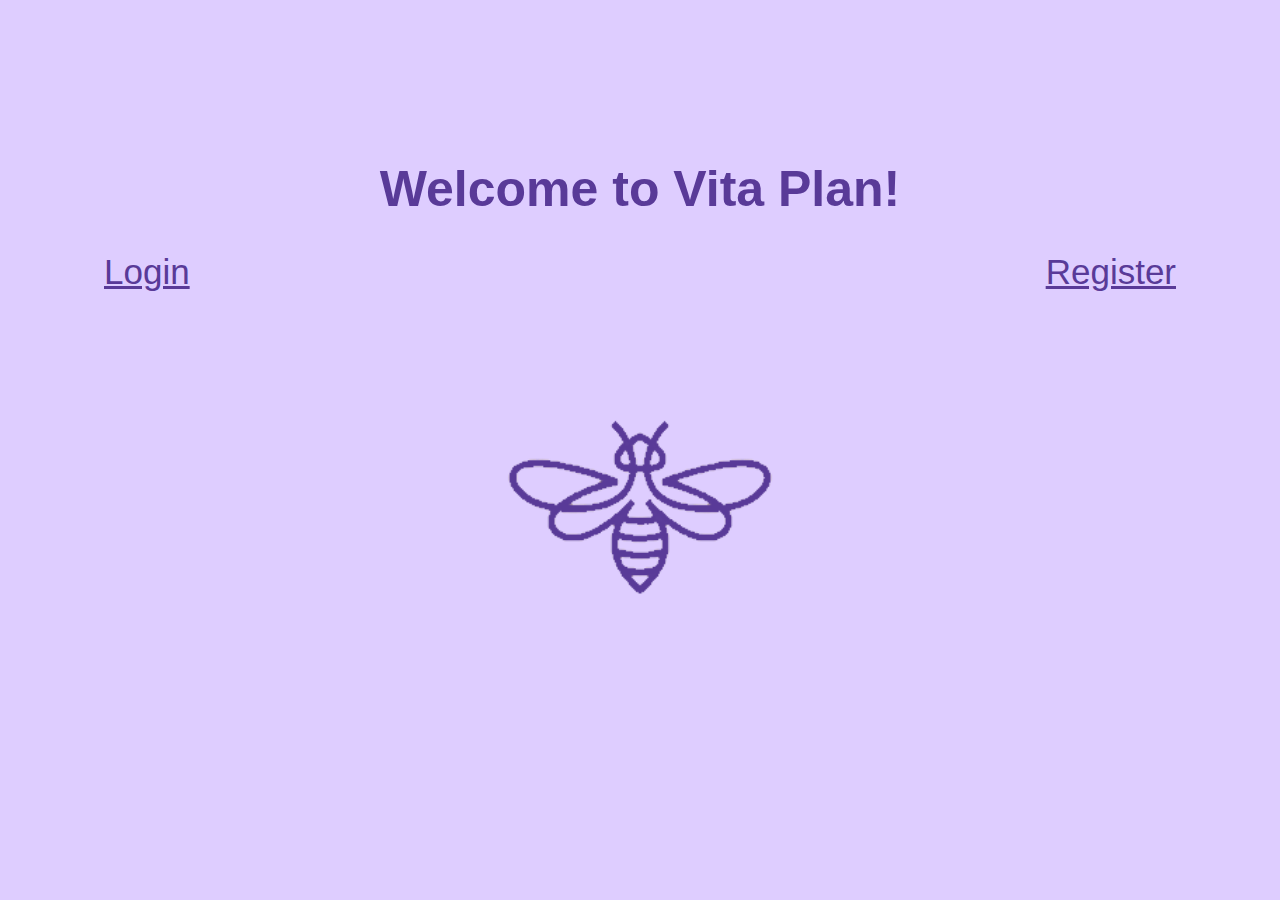
<file: index.html>
<!DOCTYPE html>
<html>
  <head>
    <meta charset="utf-8">
    <meta name="viewport" content="width=device-width">
    <title>replit</title>
    <link href="styles/style.css" rel="stylesheet" type="text/css" />
	</head>

	
  <body>
		<h1>Welcome to Vita Plan!</h1>

		<!-- links to login and registry pages -->
		<div id="links">
    <span id="login-link"><a href="login.html">Login</a></span>
		<span id="register-link">
		<a href="register.html">Register</a></span>
		</div>
		<img src="images/vita-plan-logo.png" alt="Bee logo" width="550" id="bee-logo">
    <script src="scripts/script.js"></script>
  </body>
</html>
</file>
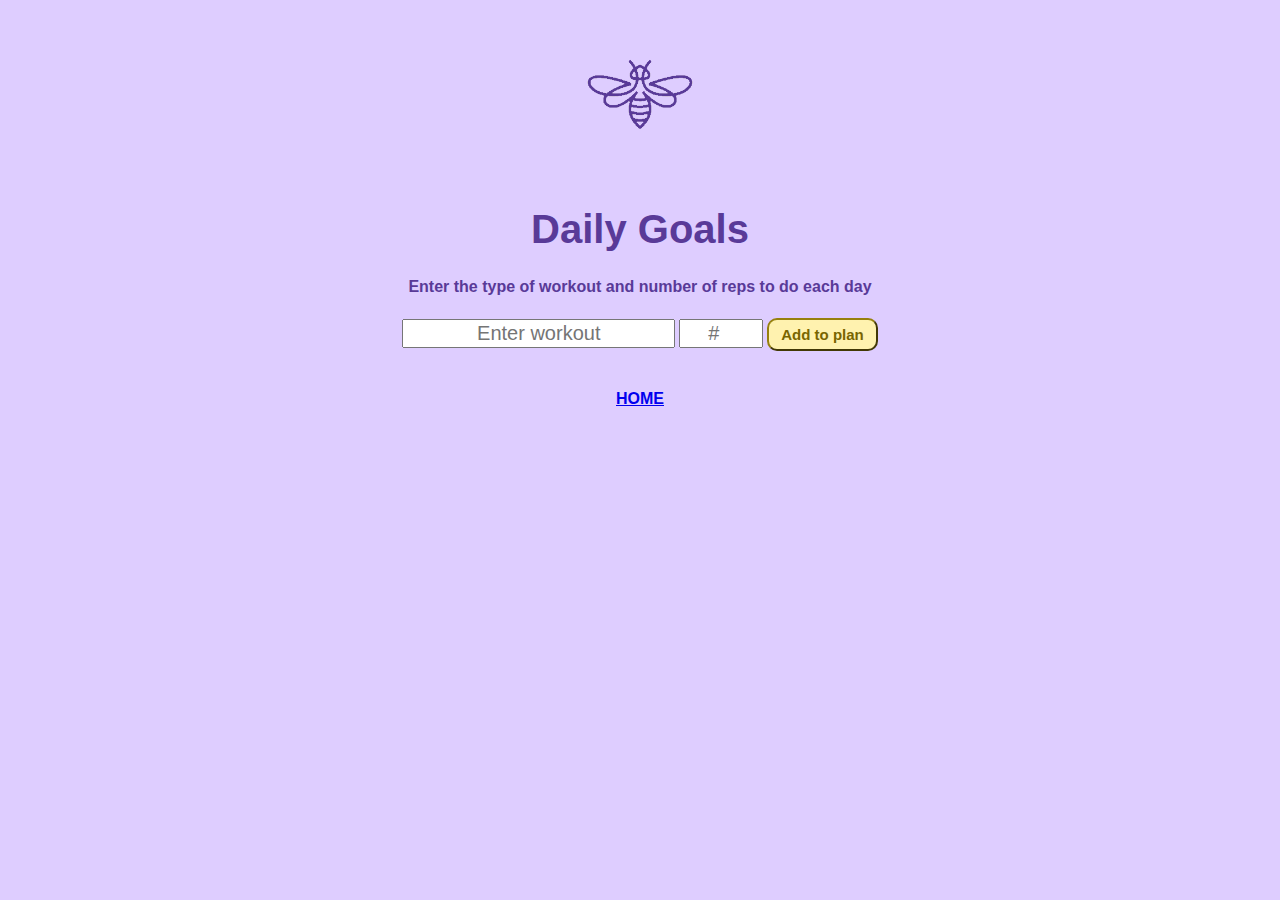
<file: dailygoals.html>
<!DOCTYPE html>
<html>
  <head>
    <meta charset="utf-8">
    <meta name="viewport" content="width=device-width">
    <title>replit</title>
    <link href="styles/dailygoals.css" rel="stylesheet" type="text/css" />
		<script src="scripts/script.js"></script>
  </head>
  <body>
		<img src = "images/vita-plan-logo.png" alt="Bee logo" width="220" id="bee-logo">
		<h1>Daily Goals</h1>
		<h4>Enter the type of workout and number of reps to do each day</h4>
		<form>
		<input type="text" id="workout-type" placeholder="Enter workout"></input>
		<input type="number" id="workout-number" placeholder="#" min="1" max="200"></input>
		<input type="button" id="add-button" value="Add to plan" onClick="addWorkouts();"></input></form>
		<br>
		<h4 id="workout-list">	
		</h4>
		<div id="home-link">
    <a href="homepage.html">HOME</a>
		</div>
  </body>
</html>
</file>
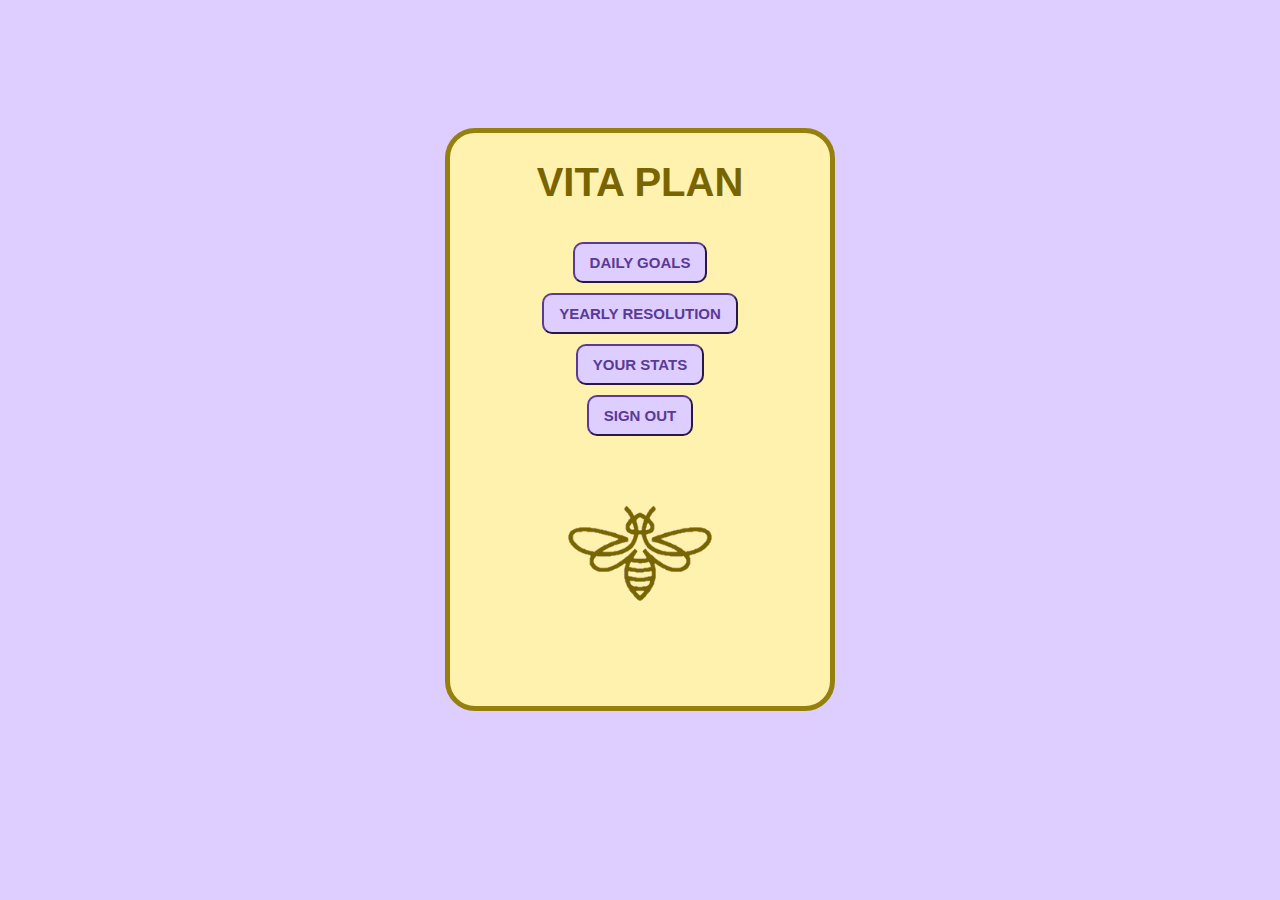
<file: homepage.html>
<!DOCTYPE html>
<html>
  <head>
    <meta charset="utf-8">
    <meta name="viewport" content="width=device-width">
    <title>replit</title>
    <link href="styles/homepage.css" rel="stylesheet" type="text/css" />
		<script src="scripts/script.js"></script>
	</head>
	
  <body>
  <div  id = "theDiv">
    
      <h1>VITA PLAN<h1>

<form action="dailygoals.html">
    <input type="submit" value="DAILY GOALS" class="button" />
    </form>

<form action="yearlygoal.html">
    <input type="submit" value="YEARLY RESOLUTION" class="button"/>
    </form>

<form action="graph.html">
    <input type="submit" value="YOUR STATS" class="button"/>
</form>
<form action="index.html">
    <input type="submit" value="SIGN OUT"class="button"/>
    </form>
<div>
		<img src =     "images/yellow-bee-logo.png"alt="Bee logo" width="300" id="bee-logo">
  </body>

			
</html>
</file>
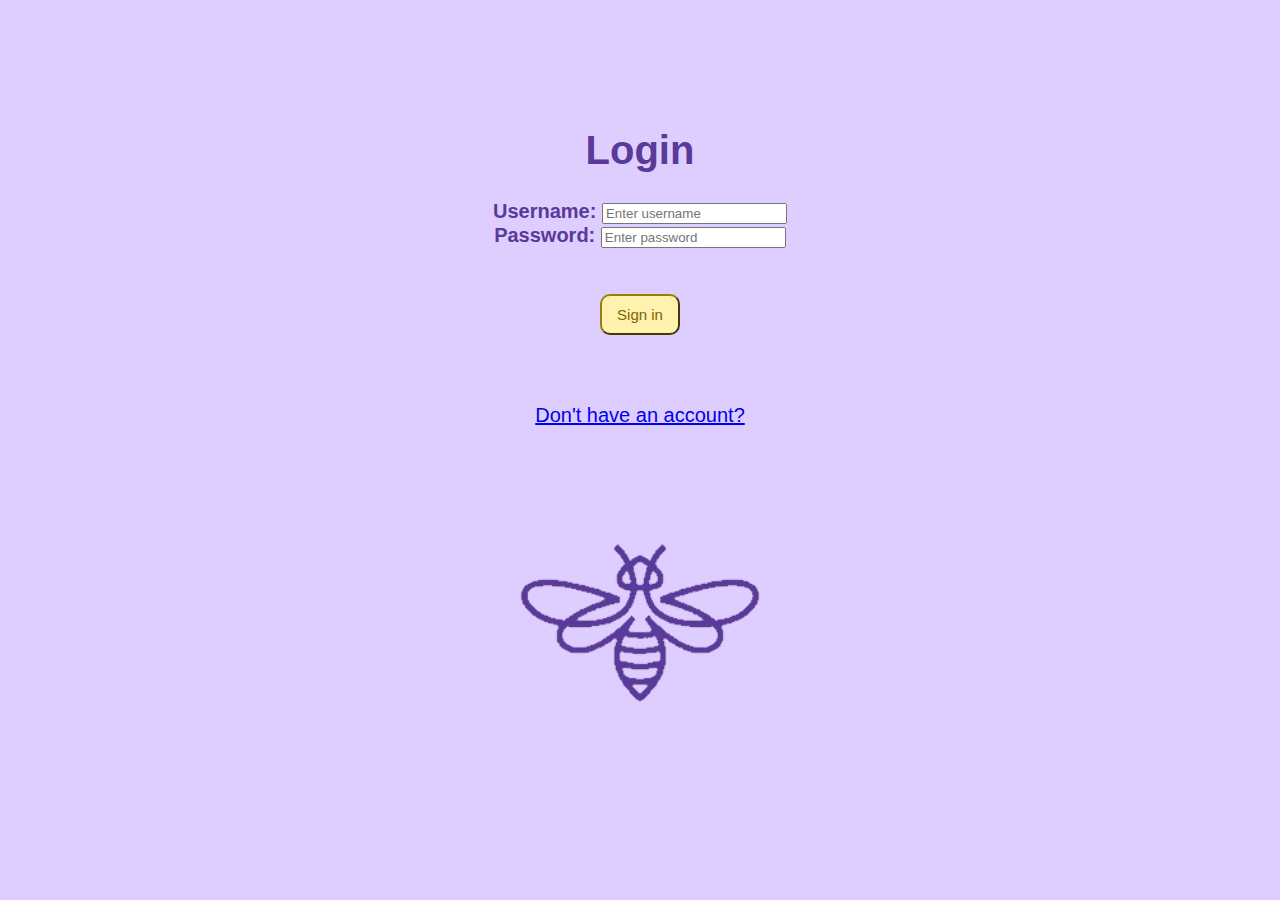
<file: login.html>
<!DOCTYPE html>
<html>
  <head>
    <meta charset="utf-8">
    <meta name="viewport" content="width=device-width">
    <title>replit</title>
    <link href="styles/login.css" rel="stylesheet" type="text/css" />
		<script src="scripts/script.js"></script>
	</head>
      

<body>
	<h1>Login</h1>
  <div class="user-input">
    <form name="loginForm" onSubmit="return validateLogin()" action="homepage.html">
      <label for="username">Username:</label>
      <input type="text" id="username" name="username" placeholder="Enter username">
      <br>
      <label for="pass">Password:</label>
      <input type="password" id="pass" name="password" placeholder="Enter password">
  <br><br><br>
  <input type="submit" value="Sign in">
    </form>
	<br><br><br>
<a href="register.html" id="register-link"> Don't have an account?</a></div>
 <img src =     "images/vita-plan-logo.png" alt="Bee logo" width="500" id="bee-logo">
</body>

</html>
</file>
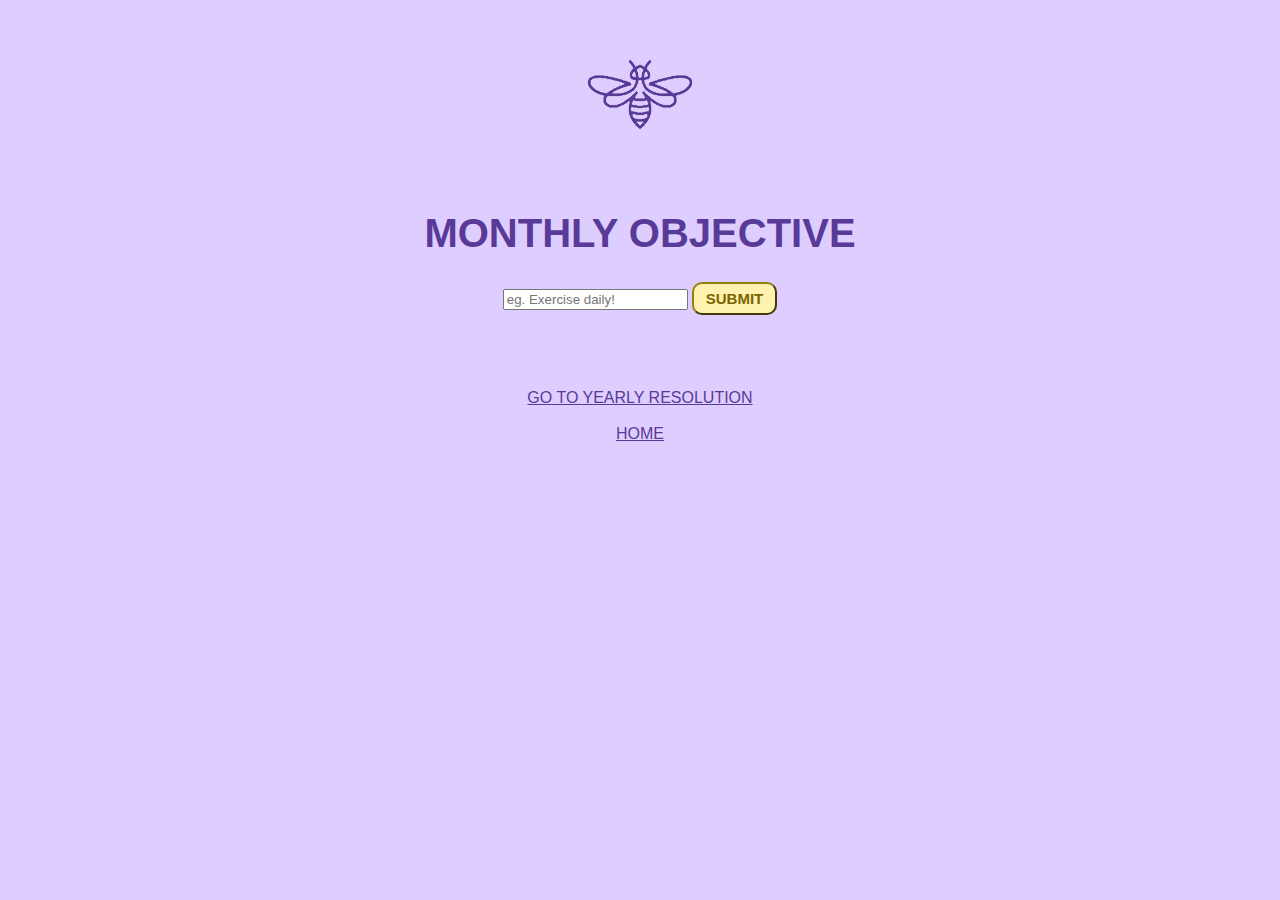
<file: monthlygoal.html>
<!DOCTYPE html>
<html>
	<head>
    <meta charset="utf-8">
    <meta name="viewport" content="width=device-width">
    <title>replit</title>
    <link href="styles/monthlygoal.css" rel="stylesheet" type="text/css" />
		<script src="scripts/script.js"></script>
	</head>
  <center>
    <body>
      		<img src =     "images/vita-plan-logo.png" alt="Bee logo" width="220" id="bee-logo">
    <h1> MONTHLY OBJECTIVE</h1>
    <form>    
        <input type="text" placeholder="eg. Exercise daily!">
        <button type="submit" class = "button">SUBMIT</button>
        <br>
        <br>
				<p id="text-output"></p>
				<br>
				<br>
 <span id="yearly-link"><a href="yearlygoal.html">GO TO YEARLY RESOLUTION</a></span>
        <br><br>
<span id="homepage-link"><a href="homepage.html">HOME</a></span>
    <script src="https://ajax.googleapis.com/ajax/libs/jquery/2.1.4/jquery.min.js"></script>
    <script> 

        $('form').on('submit' ,function(event)
    {
            event.preventDefault();
            var $input = $(this).find('input');
            var input = $input.val();
            $('#text-output').text("Your goal: " + input);
        });
    </script>
    </body>
    </center>
  
</html>
</file>
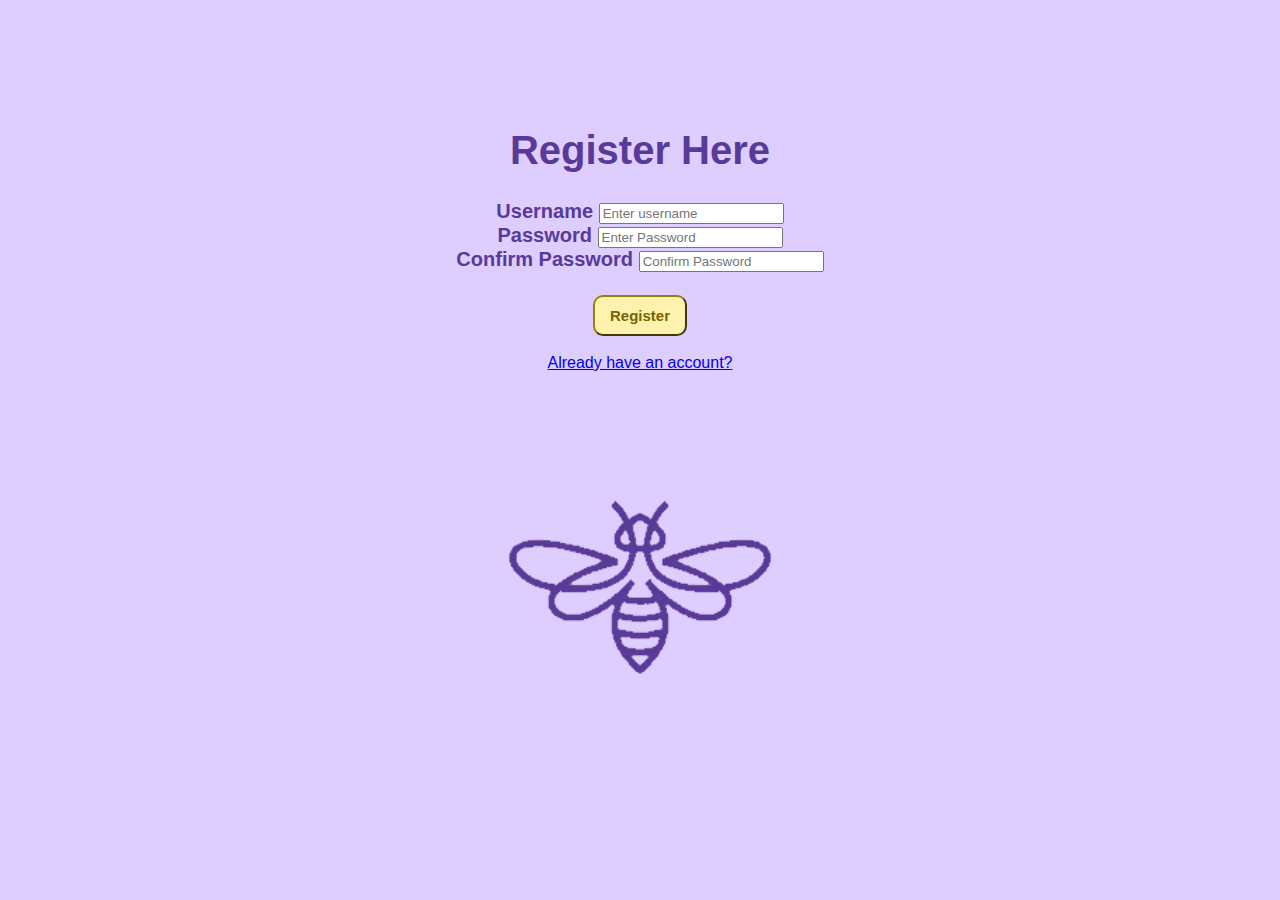
<file: register.html>
<!DOCTYPE html>
<html>
  <head>
    <meta charset="utf-8">
    <meta name="viewport" content="width=device-width">
    <title>replit</title>
    <link href="styles/register.css" rel="stylesheet" type="text/css" />
		<script src="scripts/script.js"></script>
	</head>

<body>
	<script src="https://apis.google.com/js/platform.js" async defer></script>

<form name="registerForm" onSubmit="return validateRegister()" action="homepage.html">
<div>
<h1>Register Here</h1>
<label for="username"><b>Username</b></label>
<input type="text" placeholder="Enter username" name="username" id="username"><br>

<label for="pwd"><b>Password</b></label>
<input type="password" placeholder="Enter Password" name="pwd" id="password1"><br>
<label for="confirm"><b>Confirm Password</b></label>
<input type="password" placeholder="Confirm Password" name="confirm" id="password2"><br><br>
<button type="submit" ><strong>Register</strong></button>
</div>
</form>

<br>
	<div id="login-link"><a href="login.html">Already have an account?</a></div>
	
	 <img src ="images/vita-plan-logo.png" alt="Bee logo" width="550" id="bee-logo">
	 
		</body>

</html>
</file>
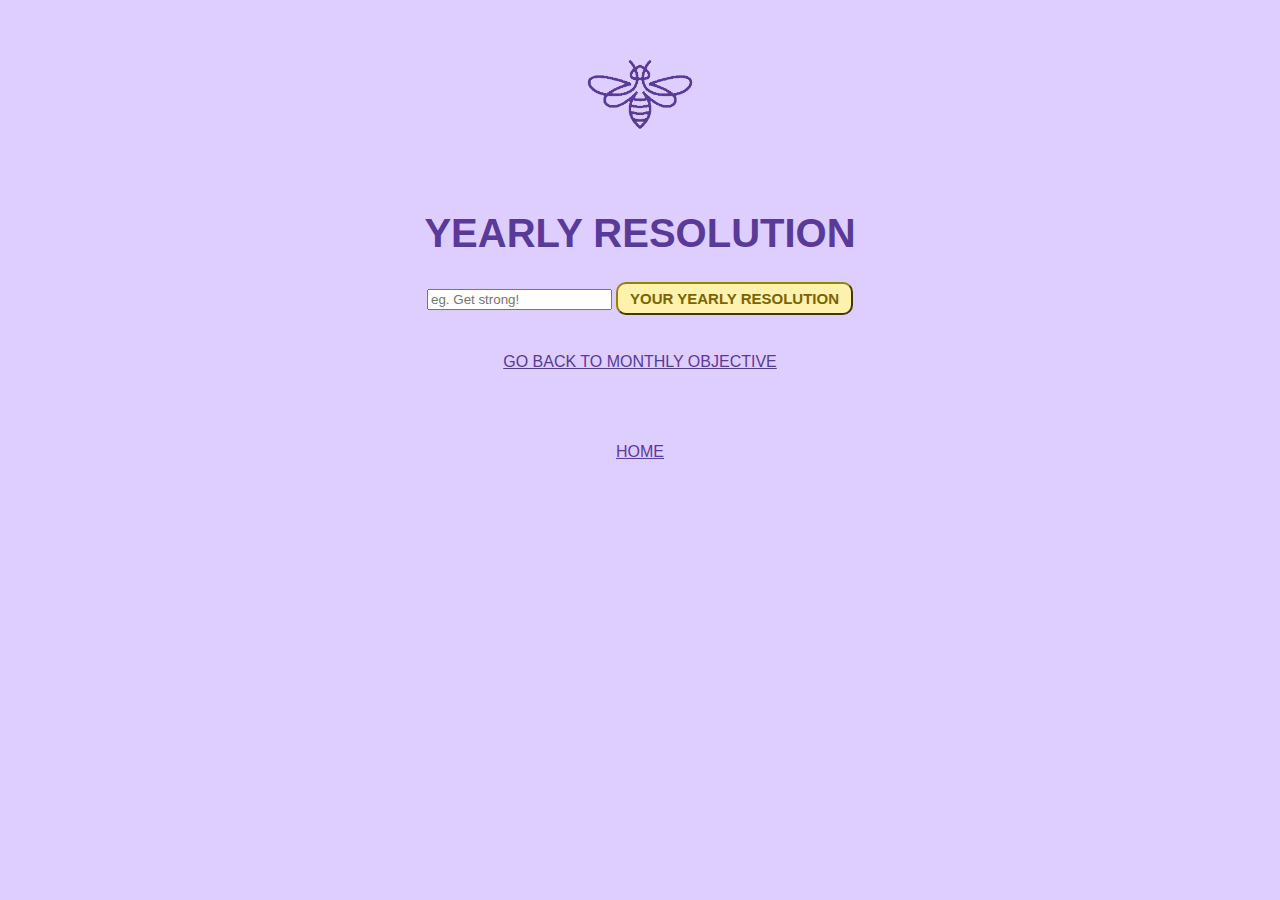
<file: yearlygoal.html>
<!DOCTYPE html>
<html>
	<head>
    <meta charset="utf-8">
    <meta name="viewport" content="width=device-width">
    <title>replit</title>
    <link href="styles/yearlygoal.css" rel="stylesheet" type="text/css" />
		<script src="scripts/script.js"></script>
	</head>
	
  <center>
    <body>
      <img src = "images/vita-plan-logo.png" alt="Bee logo" width="220" id="bee-logo">
    <h1> YEARLY RESOLUTION</h1>
   
    <form>    
        <input type="text" placeholder="eg. Get strong!">
        <button type="submit">YOUR YEARLY RESOLUTION </button>
        <br>
        <br>
		<p id="text-output"></p>

    



    <script src="https://ajax.googleapis.com/ajax/libs/jquery/2.1.4/jquery.min.js"></script>
    <script> 
        $('form').on('submit' ,function(event)
    {
            event.preventDefault();
            var $input = $(this).find('input');
            var input = $input.val();
            $('#text-output').text("your goal: " + input);
        });
    </script>
         <span id="monthly-link"><a href="monthlygoal.html">GO BACK TO MONTHLY OBJECTIVE</a></span>
        <br>      
               <br>
        <br>
        <br>
        <br>
<span id="homepage-link"><a href="homepage.html">HOME</a></span>
    
    </body>
    


    </center>
</html>
</file>
<file: styles/style.css>
body{
    background-color:rgb(222, 205, 255, 1);
    margin-top:10em;
    }
    h1{
    text-align:center;
    color:rgb(89, 58, 152, 1);
    font-family:"Century Gothic",sans-serif;
    font-size:50px;
    }
    a{
    color:rgb(89, 58, 152, 1);
    font-family:"Century Gothic",sans-serif;
    font-size:35px;
    }
    #links{
    display: flex;
    justify-content: space-between;	
    margin-left: 6em;
    margin-right: 6em;
    }
    #bee-logo{
    display: block;
    margin-left: auto;
    margin-right: auto;
    }
</file>
<file: styles/dailygoals.css>
body{
background-color:rgb(222, 205, 255, 1);
}
h1{
	text-align:center;
	color:rgb(89, 58, 152, 1);
	font-family:"Century Gothic",sans-serif;
	font-size:40px;
}
h4{
	text-align:center;
	color:rgb(89, 58, 152, 1);
	font-family:"Century Gothic",sans-serif;
}
input{
	text-align:center;
	color:rgb(89, 58, 152, 1);
	font-family:"Century Gothic",sans-serif;
	font-size:20px;	
}
input[type=button]{
	border-color:rgb(150, 128, 13, 1);
	padding: 6px 12px;
	border-radius:10px;
	background-color:rgb(255, 242, 175, 1);
	color:rgb(121, 101, 0, 1);
	font-family:"Century Gothic",sans-serif;	
	font-size:15px;
	font-weight: bold;
}
form{
	text-align: center;
}
hr{
	border-width:0;
}
#home-link{
	text-align:center;
	color:rgb(89, 58, 152, 1);
	font-family:"Century Gothic",sans-serif;
	font-weight:bold;
}
#bee-logo{
	display: block;
	margin-left: auto;
	margin-right: auto;
}
</file>
<file: styles/homepage.css>
body{
	background-color:rgb(222, 205, 255, 1);
	margin-top:8em;
}
h1{
	color:rgb(121, 101, 0, 1);
	text-align:center;
	font-family:"Century Gothic",sans-serif;
	font-size:40px;
}
strong {
    display: inline-block;
    width: 50px;
    border: 1px solid #000;
    text-align: center;
}
.button{
	border-color:rgb(89, 58, 152, 1);
	padding: 10px 15px;
	border-radius:10px;
	background-color:rgb(222, 205, 255, 1);
	color:rgb(89, 58, 152, 1);
	font-family:"Century Gothic",sans-serif;	
	font-size:15px;
	font-weight:bold;
}
#theDiv {
  border: solid black 2px;
	border-color:rgb(150, 128, 13, 1);
	border-radius:30px;
	border-width:5px;
	margin: auto;
  width: 30%;
	background-color:rgb(255, 242, 175, 1);
}
</file>
<file: styles/login.css>
body{
    background-color:rgb(222, 205, 255, 1);
    margin-top:8em;
    }
    h1{
        text-align:center;
        color:rgb(89, 58, 152, 1);
        font-family:"Century Gothic",sans-serif;
        font-size:40px;
    }
    .user-input{
        text-align:center;
        color:rgb(89, 58, 152, 1);
        font-family:"Century Gothic",sans-serif;
        font-size:20px;	
    }
    label{
        font-weight: bold;
    }
    input[type=submit]{
        border-color:rgb(150, 128, 13, 1);
        padding: 10px 15px;
        border-radius:10px;
        /* ugly yellow:(
        background-color:rgb(255, 233, 105, 1); */
        background-color:rgb(255, 242, 175, 1);
        color:rgb(121, 101, 0, 1);
        font-family:"Century Gothic",sans-serif;	
        font-size:15px;
    }
    #bee-logo{
    display: block;
    margin-left: auto;
    margin-right: auto;
    }
</file>
<file: styles/monthlygoal.css>
body{
	background-color:rgb(222, 205, 255, 1)
}
h1{
	text-align:center;
	color:rgb(89, 58, 152, 1);
	font-family:"Century Gothic",sans-serif;
	font-size:40px;
}
button[type=submit]{
	border-color:rgb(150, 128, 13, 1);
	padding: 6px 12px;
	border-radius:10px;
	background-color:rgb(255, 242, 175, 1);
	color:rgb(121, 101, 0, 1);
	font-family:"Century Gothic",sans-serif;	
	font-size:15px;
	font-weight: bold;
}
a{
	color:rgb(89, 58, 152, 1);
	font-family:"Century Gothic",sans-serif;	
}
#text-output{
	color:rgb(89, 58, 152, 1);
	font-family:"Century Gothic",sans-serif;
	font-weight:bold;
	text-align:center;
	font-size:20px;
}
</file>
<file: styles/register.css>
body{
	background-color:rgb(222, 205, 255, 1);
	margin-top:8em;
}
h1{
	text-align:center;
	color:rgb(89, 58, 152, 1);
	font-family:"Century Gothic",sans-serif;
	font-size:40px;
}
form{
	text-align:center;
	color:rgb(89, 58, 152, 1);
	font-family:"Century Gothic",sans-serif;
	font-size:20px;	
}
input{
	/* background-color:rgb(255, 251, 201, 1);
	border-width:1px; */
	color:rgb(89, 58, 152, 1);
	font-family:"Century Gothic",sans-serif;				
}
button{
	border-color:rgb(150, 128, 13, 1);
	padding: 10px 15px;
	border-radius:10px;
	/* ugly yellow:(
	background-color:rgb(255, 233, 105, 1); */
	background-color:rgb(255, 242, 175, 1);
	color:rgb(121, 101, 0, 1);
	font-family:"Century Gothic",sans-serif;	
	font-size:15px;
}
#bee-logo{
	display: block;
	margin-left: auto;
	margin-right: auto;
}
#login-link{
	font-family:"Century Gothic",sans-serif;	
	color:rgb(89, 58, 152, 1);
	text-align:center;
}
</file>
<file: styles/yearlygoal.css>
body{
	background-color:rgb(222, 205, 255, 1)
}
h1{
	text-align:center;
	color:rgb(89, 58, 152, 1);
	font-family:"Century Gothic",sans-serif;
	font-size:40px;
}
button[type=submit]{
	border-color:rgb(150, 128, 13, 1);
	padding: 6px 12px;
	border-radius:10px;
	background-color:rgb(255, 242, 175, 1);
	color:rgb(121, 101, 0, 1);
	font-family:"Century Gothic",sans-serif;	
	font-size:15px;
	font-weight: bold;
}
a{
	color:rgb(89, 58, 152, 1);
	font-family:"Century Gothic",sans-serif;	
}
#text-output{
	color:rgb(89, 58, 152, 1);
	font-family:"Century Gothic",sans-serif;
	font-weight:bold;
	text-align:center;
	font-size:20px;
}
</file>
